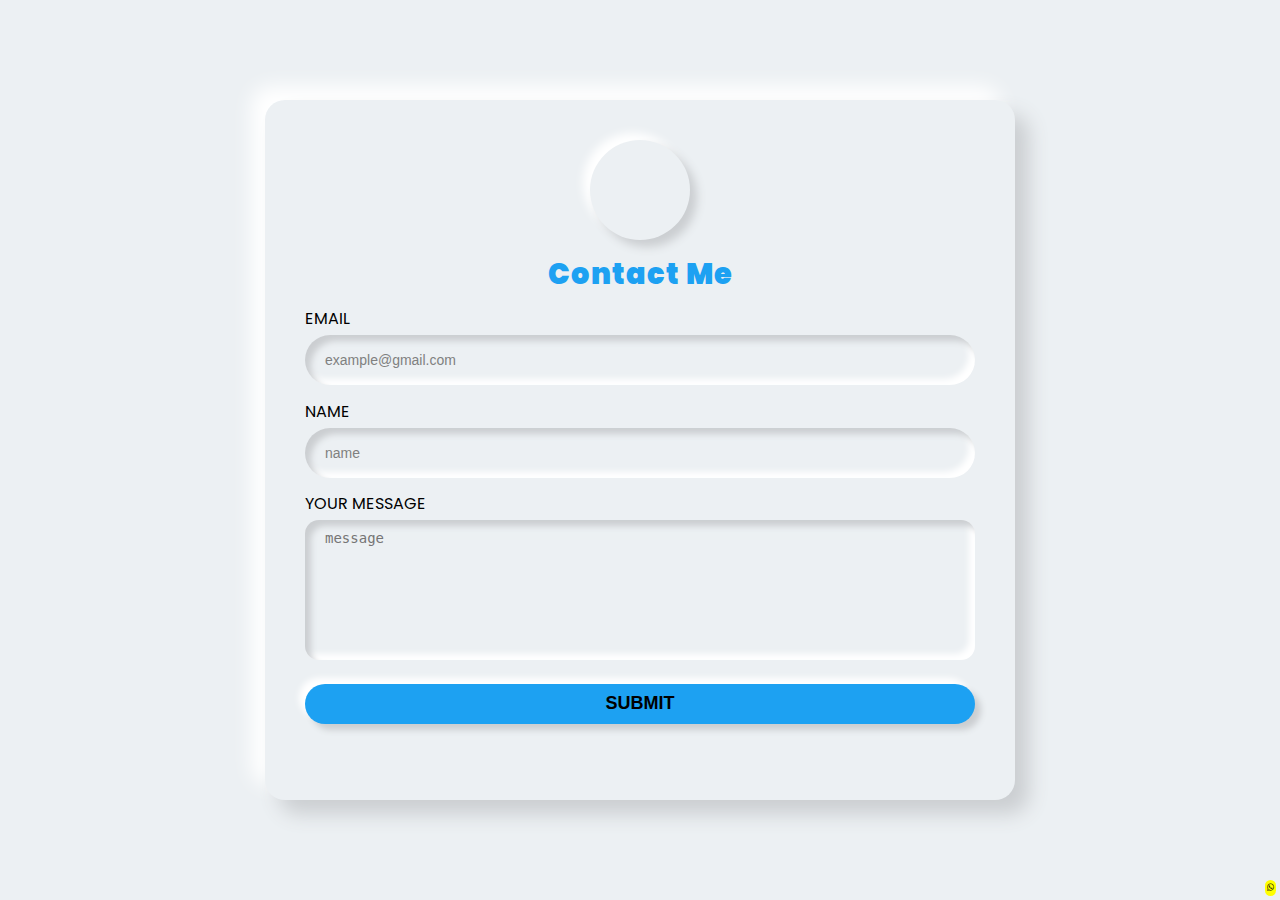
<file: contact.html>
<!DOCTYPE html>
<html lang="en" dir="ltr">
  <head>
    <meta charset="utf-8">
    <title></title>
      <link rel="stylesheet" href="contact.css">
      <link rel="stylesheet" href="https://maxcdn.bootstrapcdn.com/font-awesome/4.5.0/css/font-awesome.min.css">
  </head>
  <body >
      <div class="container">
  <div class="brand-logo"></div>
  <div class="brand-title">Contact Me</div>
  <div class="inputs">
  <form action="mailto:omprakash.eee18@itbhu.ac.in" method="POST" enctype="text/plain">
    <label>EMAIL</label>
    <input type="email" placeholder="example@gmail.com" />
    <label>NAME</label>
    <input type="Name" placeholder="name" />
    <label>YOUR MESSAGE</label>
    <!-- <input  type="text" placeholder="Message" /> -->
    <textarea name="" type="text" id="" cols="30" rows="10" placeholder="message"></textarea>
    <button type="submit" style="font-size:large">SUBMIT</button>
  </div>
</div>
  </form>
  <a href="https://wa.me/+918127392352" class="whatsapp_float" target="_blank"> <i class="fa fa-whatsapp whatsapp-icon"></i></a>
  </body>
</html>
</file>
<file: contact.css>
@import url('https://fonts.googleapis.com/css2?family=Poppins:wght@400;900&display=swap');

body {
  margin: 0;
  width: 100vw;
  height: 100vh;
  background: #ecf0f3;
  display: flex;
  align-items: center;
  text-align: center;
  justify-content: center;
  place-items: center;
  overflow: hidden;
  font-family: poppins;
}

.container {
  position: relative;
  width: 50%;
  height: 90%;
  min-width: 750px;
  max-height: 700px;
  border-radius: 20px;
  padding: 40px;
  box-sizing: border-box;
  background: #ecf0f3;
  box-shadow: 14px 14px 20px #cbced1, -14px -14px 20px white;
}

.brand-logo {
  height: 100px;
  width: 100px;
  background: url("https://lh3.googleusercontent.com/proxy/YUCS92pSMz9e13OFhReOJ1BzktD_q_lEj5N5w8Lliwz5UFQiZrmjx-17X4-FS7TR-k46vvt2jGkmginwgojVP8x8-h-zqPXjQUq142Iwpj5Rswq1UtB5l3KSNGAZPzY");
  background-repeat:no-repeat ;
   background-position: 50% 0%; 
  background-size: cover;
  margin: auto;
  border-radius: 50%;
  box-sizing: border-box;
  box-shadow: 7px 7px 10px #cbced1, -7px -7px 10px white;
}

.brand-title {
  margin-top: 2%;
  font-weight: 900;
  font-size: 1.8rem;
  color: #1DA1F2;
  letter-spacing: 1px;
}

.inputs {
  text-align: left;
  margin-top: 10px;
}

label, input, button {
  display: block;
  width: 100%;
  padding: 0;
  border: none;
  outline: none;
  box-sizing: border-box;
}

label {
  margin-bottom: 4px;
}

label:nth-of-type(2) {
  margin-top: 2%;
}
label:nth-of-type(3) {
  margin-top: 2%;
}

input::placeholder {
  color: gray;
}

input {
  background: #ecf0f3;
  padding: 10px;
  padding-left: 20px;
  height: 50px;
  font-size: 14px;
  border-radius: 50px;
  box-shadow: inset 6px 6px 6px #cbced1, inset -6px -6px 6px white;
}

button {
  /* position: absolute; */
  margin-top: 3.5%;
  /* top: 100%; */
  background: #1DA1F2;
  height: 40px;
  border-radius: 20px;
  cursor: pointer;
  font-weight: 900;
  box-shadow: 6px 6px 6px #cbced1, -6px -6px 6px white;
  transition: 0.5s;
}

button:hover {
  box-shadow: none;
}

a {
  position: absolute;
  font-size: 8px;
  bottom: 4px;
  right: 4px;
  text-decoration: none;
  color: black;
  background: yellow;
  border-radius: 10px;
  padding: 2px;
}

h1 {
  position: absolute;
  top: 0;
  left: 0;
}

textarea{
    resize: none;
    display: block;
  width: 100%;
  padding: 0;
  border: none;
  outline: none;
  box-sizing: border-box;
    background: #ecf0f3;
    padding: 10px;
    padding-left: 20px;
    height:140px ;
    font-size: 14px;
    border-radius: 14px;
    box-shadow: inset 6px 6px 6px #cbced1, inset -6px -6px 6px white;
}

@media  (max-width: 1000px) {
    body {
      font-size: large;
    }
    .container {
        width: 87%;
        height: 90%;
        min-width: 750px;
        max-height: 1000px;
        padding: 40px;
      }
      label:nth-of-type(2) {
        margin-top: 4%;
      }
      label:nth-of-type(3) {
        margin-top: 4%;
      }
      textarea{
        height: 250px;
      }
      input{
          height: 70px;
          font-size: large;
      }
      label{
          font-size: large;
      }
      button{
          height: 50px;
          margin-top: 40px;
      }
      .brand-logo{
          height: 150px;
          width: 150px;
      }
      .brand-title {
        font-size: 2rem;
        letter-spacing: 1.2px;
      }
    
  }
</file>
